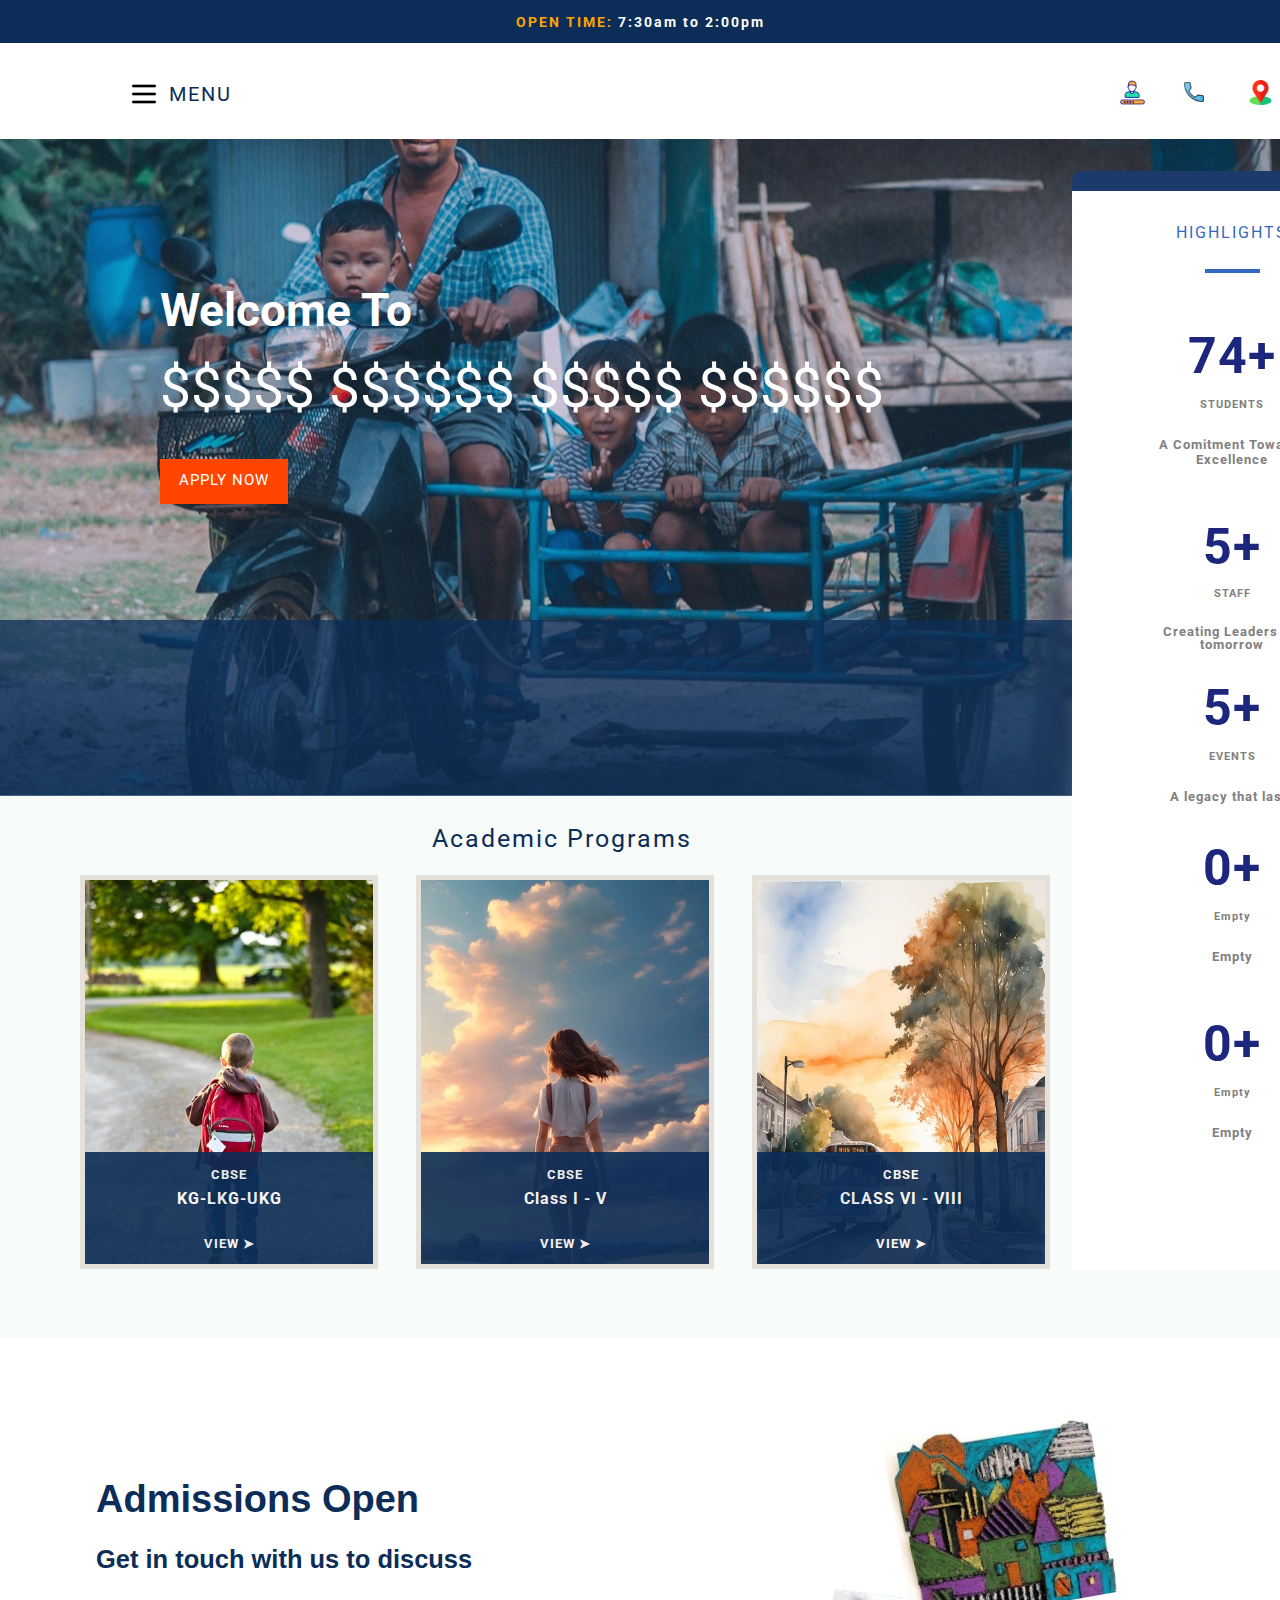
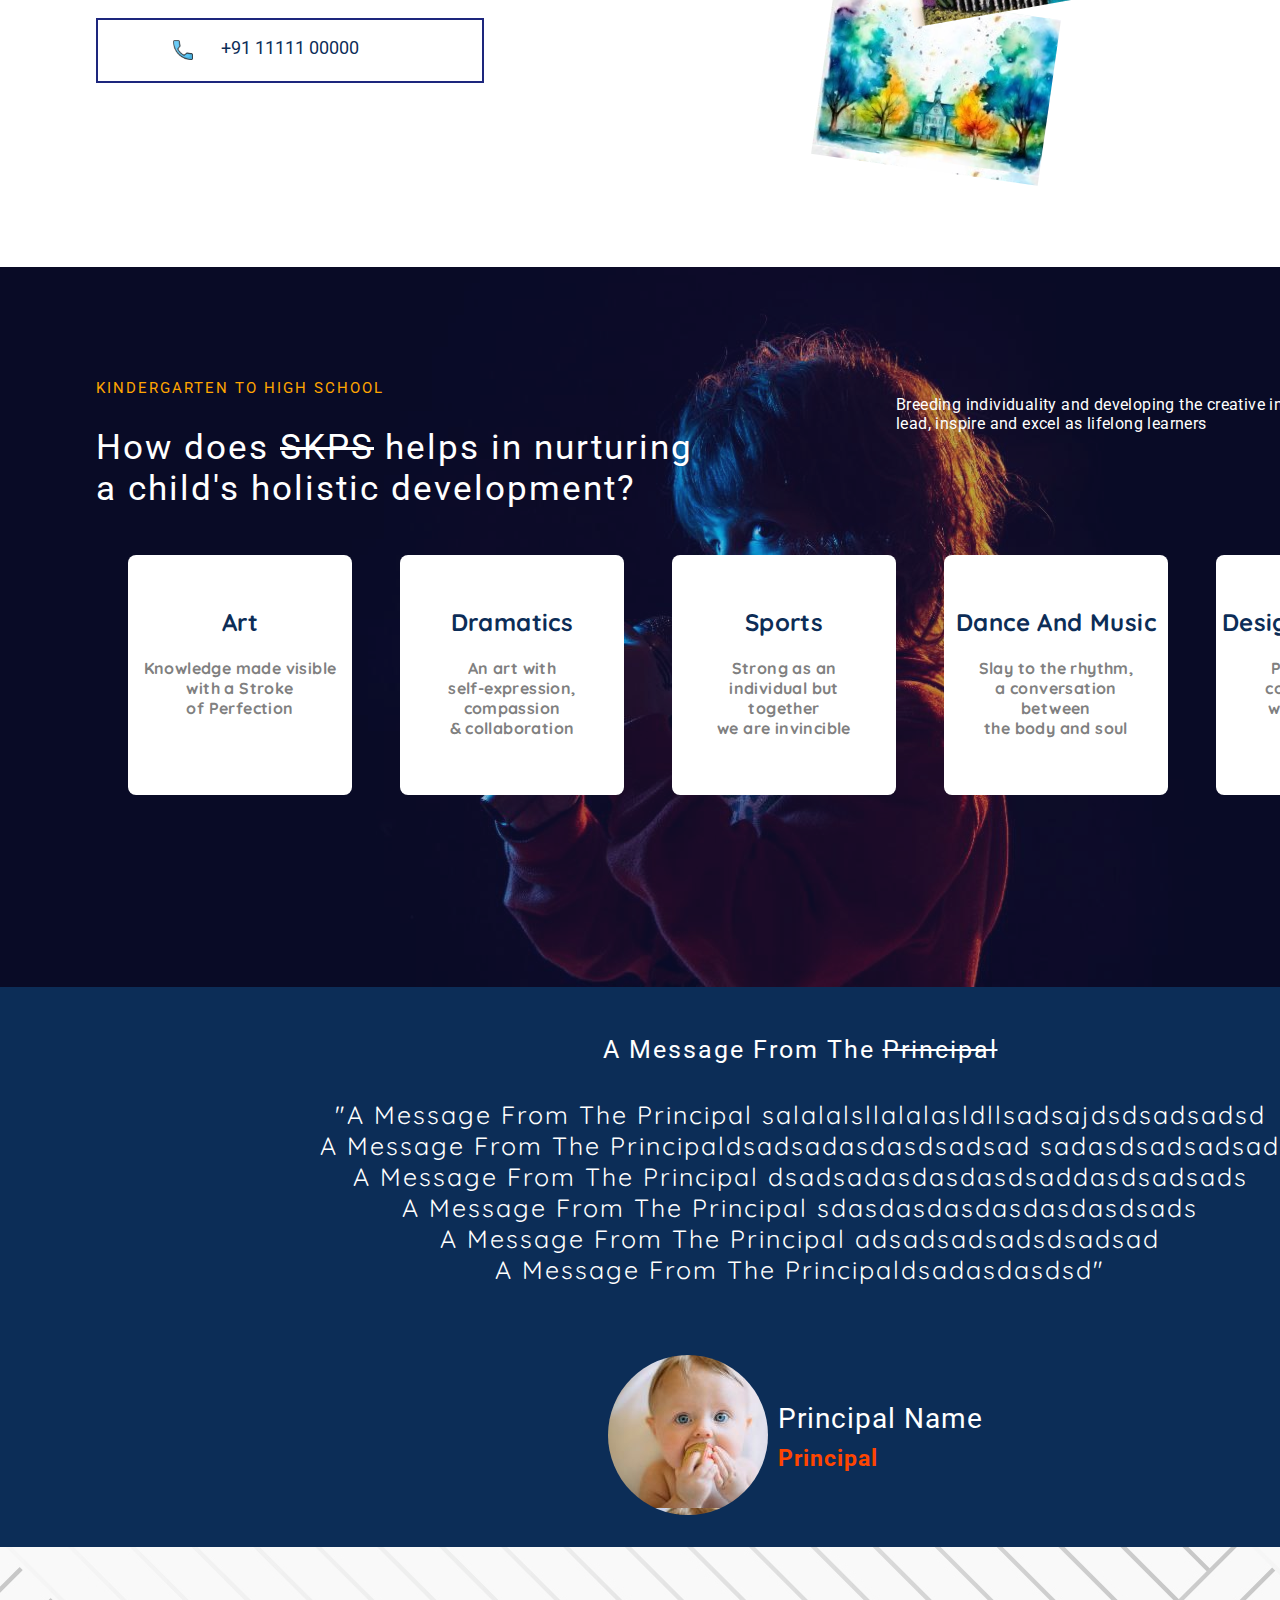
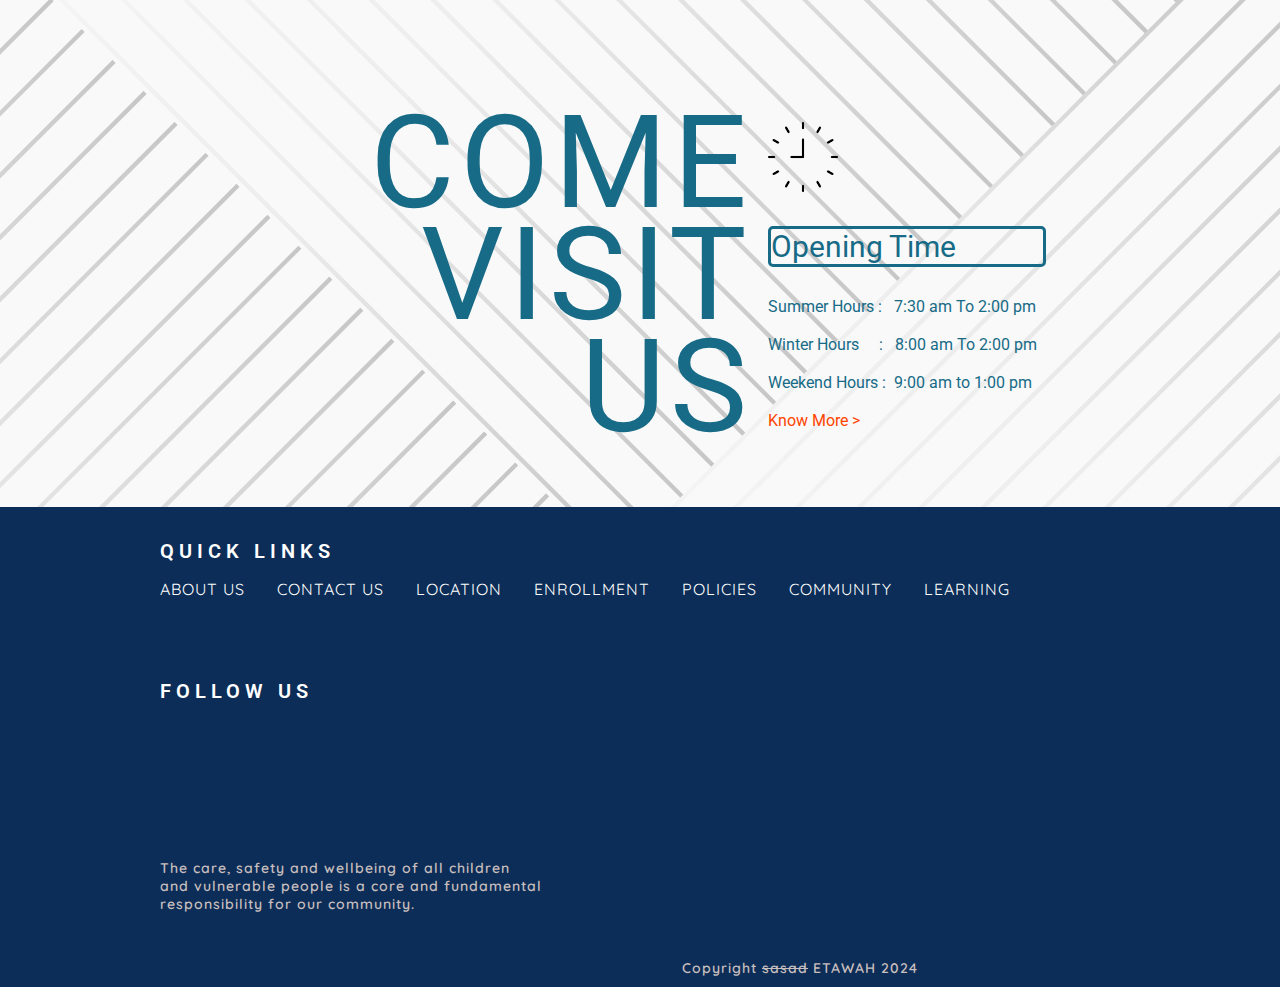
<file: index.html>
<!DOCTYPE html>
<html lang="en" dir="ltr">
  <head>
      <meta charset="utf-8">
      <meta name="viewport" content="width=device-width, initial-scale=1.0">
      <title>SHREE KRISHNA PUBLIC SCHOOL, ETAWAH</title>
        <link rel="stylesheet" href="styles.css">
        <link rel="stylesheet" href="">
        <link rel="stylesheet" href="">
        <link rel="stylesheet" href="">
        <link href="https://fonts.googleapis.com/css2?family=Roboto:wght@900&display=swap" rel="stylesheet">
        <link href="https://fonts.googleapis.com/css2?family=Quicksand:wght@300&display=swap" rel="stylesheet">
        <link href="https://fonts.googleapis.com/css?family=Open+Sans:300,300i,400,400i,600,600i,700,700i,800,800i" rel="stylesheet">
        <link rel="icon" href="images/favicon.ico">
</head>
<body>
  <div class="mainDiv">
      <div class="AllDiv">
          <div class="header-timings">
                <span class="openTime">OPEN TIME: </span><span> 7:30am to 2:00pm</span>
          </div>
                  <div class="tophead">
                        <div class="tophead2">
                          <img class="menuButtonIcon" src="images/1menu_button_icon.png">
                          <span class="menu"><a href="#">MENU</a></span>
                        </div>
                        <div class="tophead3">
                          <img class="menuButtonIconClose" src="images/1menu_button_close_icon.png">
                            <span class="close"><a href="#">CLOSE</a></span>
                        </div>
                        <div class="LoginIcon">
                          <a href="login.html"><img src="images/loginIcon.png" alt=""></a>
                        </div>
                        <div class="callIcon">
                          <a href="call.button"><img style="height: 20px;" src="images/callIcon.png" alt=""></a>
                        </div>
                        <div class="locationIcon">
                          <a href="location.map"><img style="height: 25px;" src="images/location_icon.png" alt=""></a>
                        </div>
                        <div class="SearchIcon">
                          <a href="search.html"><img style="height: 22px;" src="images/searchIcon.png" alt=""></a>
                        </div>
                  </div> 
                  <div class="menuDropdown"> 
                    <div class="BannerWelcomeFilter">                      
                    </div>
                    <div class="menuDropdown_container">
                              <div class="countPanelDiv">
                                <SPAN>HIGHLIGHTS</SPAN >
                                  <br>
                                  <br>
                                <hr style="width: 55px;background-color:#3468C0; height: 4px;border: 0;"/>
                              </div>
                              <div class="BannerWelcome">
                                <a href="#"><span class="applynow">APPLY NOW</span></a>
                                <span class="SKPSWelcome">
                                  <h5>Welcome To</h5>
                                  $$$$$ $$$$$$ $$$$$ $$$$$$
                                </span>
                              </div>
                             
                              <div class="bannerbottombgBar">
                              </div>
                              <div class="StudentCount">
                                <h1 style="font-size: 50px;" id="Studentcount">0</h1>
                                <h6 style="color: grey;">STUDENTS</h6>
                                <h5 style="color: grey;">A Comitment Towards Excellence</h5>
                              </div>
                              <div class="StaffCount">
                                <h1 style="font-size: 50px;" id="Staffcount">0</h1>
                                <h6 style="color: grey;">STAFF </h6>
                                <h5 style="color: grey;">Creating Leaders for tomorrow</h5>
                              </div>
                              <div class="EventsCount">
                                <h1  style="font-size: 50px;" id="Eventscount">0</h1>
                                <h6 style="color: grey;">EVENTS</h6>
                                <h5 style="color: grey;">A legacy that lasts</h5>
                              </div>
                              <div class="EmptyCount">
                                <h1  style="font-size: 50px;" id="Eventscount">0+</h1>
                                <h6 style="color: grey;">Empty</h6>
                                <h5 style="color: grey;">Empty</h5>
                              </div>
                              <div class="EmptyCount0">
                                <h1  style="font-size: 50px;" id="Eventscount">0+</h1>
                                <h6 style="color: grey;">Empty</h6>
                                <h5 style="color: grey;">Empty</h5>
                              </div>
                              <div id="headerInfo" class="">
                                    <div class="menuText">
                                        <ul id="menuText_list" class="">
                                          <li><a style="color: #720455;" href="#">ABOUT US &nbsp;&nbsp;&nbsp;&nbsp; I</a></li>
                                          <li><a href="#">CONTACT US</a></li>
                                          <li><a href="#">LOCATION</a></li>
                                          <li><a href="#">ENROLLMENT</a></li>
                                          <li><a href="#">POLICIES</a></li>
                                          <li><a href="#">COMMUNITY</a></li>
                                          <li><a href="#">LEARNING</a></li>
                                        </ul>
                                      </div>
                                      <div class="emptyBox">
                                        <div id="menuText_listBar"></div>
                                      </div>
                               </div>  
                    </div>
                  </div> 
                  <div class="OurCampus">
                    <div class="OurCampusChild">
                      <div class="OurCampusTab0">
                        <div class="KG_UKG">
                          <h5>CBSE</h5>
                          <h4>Class I - V</h4>
                          <a href="#"><br><h5>VIEW &#x27A4;</h5></a>
                        </div>
                        <img style="height: 28rem; width: 18rem; " src="images/aboutusimage2.jpg" alt="">
                      </div>
                      <div class="OurCampusTab1">
                        <div class="KG_UKG">
                          <h5>CBSE</h5>
                          <h4>CLASS VI - VIII</h4>
                          <a href="#"><br><h5>VIEW &#x27A4;</h5></a>
                        </div>
                        <img style="height: 28rem; width: 18rem; " src="images/aboutusimage3.jpg" alt="">

                      </div>
                      <div class="OurCampusTab2">
                        <div class="KG_UKG">
                          <h5>CBSE</h5>
                          <h4>KG-LKG-UKG</h4>
                          <a href="#"><br><h5>VIEW &#x27A4;</h5></a>
                        </div>
                        <img style="height: 28rem; width: 18rem; " src="images/aboutusimage1.jpg" alt="">
                      </div>
                      <div class="AcademyPrograms">
                        <span class="APText">Academic Programs</span>
                      </div>
                    </div>
                    </div>
                    <div class="GetInTouch">
                      
                      <div class="GetInTouchChild">
                        <div class="ArtShowCase2"></div>
                        <div class="ArtShowCase1"></div>
                        <span class="AdmissionOpen">Admissions Open
                        <h6>Get in touch with us to discuss</h6>
                        </span>
                        <div class="contactButton">
                          <a href="#">
                            <div class="contact_Link">
                              <img style="height: 20px;margin:3px 0 0 -3rem ;position: absolute;" src="images/callIcon.png" alt="">
                              +91 11111 00000
                            </div>
                          </a>
                        </div>
                      </div>
                    </div>
                    <div class="kgtohighschool">
                      <div class="kgtohighschoolFilter">
                      </div>
                      <div class="kgtohighschoolChild">
                        <span class="kgtohighschoolText1">KINDERGARTEN TO HIGH SCHOOL</span>
                        <span class="kgtohighschoolText2">How does <del>SKPS</del> helps in nurturing a child's holistic development?</span>
                        <span class="kgtohighschoolText3">Breeding individuality and developing the creative 
                          innovators of tomorrow to lead, inspire and excel as lifelong learners</span>
                        <div class="Art">
                          <h2>Art</h2>
                          <h4 style="color: grey;">Knowledge made visible <br> with a Stroke <br> of Perfection</h4>
                        </div>
                        <div class="Dramatics">
                          <h2>Dramatics</h2>
                          <h4 style="color: grey;">An art with <br> self-expression,<br> compassion <br>& collaboration</4>
                        </div>
                        <div class="Sports">
                          <h2>Sports</h2>
                          <h4 style="color: grey;">Strong as an <br>
                             individual but <br> together <br> we are invincible</h4>
                        </div>
                        <div class="DanceAndMusic">
                          <h2>Dance And Music</h2>
                          <h4 style="color: grey;">Slay to the rhythm,<br> a conversation <br> between <br> the body and soul</h4>
                        </div>
                        <div class="DesignAndMedia">
                          <h2>Design And Media</h2>
                          <h4 style="color: grey;">Power of pure <br>communication <br> without a word</h4>
                        </div>
                        <div class="MessageFromPrincipalBox"></div>
                        <span class="MessageFromPrincipal">A Message From The <del>Principal</del></span>
                        <span class="MessageFromPrincipal1">
                          "A Message From The Principal salalalsllalalasldllsadsajdsdsadsadsd <br>
                          A Message From The Principaldsadsadasdasdsadsad sadasdsadsadsad<br>
                          A Message From The Principal dsadsadasdasdasdsaddasdsadsads<br>
                          A Message From The Principal sdasdasdasdasdasdasdsads<br>
                          A Message From The Principal adsadsadsadsdsadsad<br>
                          A Message From The Principaldsadasdasdsd"</span>

                          <div class="PrincipalImage"></div>
                          <span class="PrincipalName">Principal Name
                            <h5 style="color: orangered;">Principal</h5>
                          </span>
                      </div>
                    </div>
                    <div class="ContactUsMain">
                      <div class="contact-info">
                        <span class="contactusvisitus">COME <br>VISIT <br>US</span>
                        <div class="contact-info-2">
                          <img style="height:70px;padding-top:17%;"src="images/clock.png" alt="">
                          <p style="COLOR:#176B87;border-radius: 5px;width: 17rem; border-style: solid; font-size:30px;">Opening Time</p>
                          <p class="container-10-address-text" >
                              Summer Hours :&nbsp&nbsp 7:30 am To 2:00 pm<br><br>
                              Winter Hours&nbsp&nbsp&nbsp&nbsp : &nbsp 8:00 am To 2:00 pm<br><br>
                              Weekend Hours : &nbsp9:00 am to 1:00 pm<br><br>
                              <a href="#">Know More ></a>
                          </p>  
                        </div>
                        </div>
                      </div>
                      <div class="QuickLinksBg">
                        <div class="QuickLinksDiv">
                          <span class="QuickLinkHeading">QUICK LINKS</span>
                          <ul class="QuickLinksList">
                            <li><a href="#">ABOUT US</a></li>
                            <li><a href="#">CONTACT US</a></li>
                            <li><a href="#">LOCATION</a></li>
                            <li><a href="#">ENROLLMENT</a></li>
                            <li><a href="#">POLICIES</a></li>
                            <li><a href="#">COMMUNITY</a></li>
                            <li><a href="#">LEARNING</a></li>
                          </ul>
                          <span class="FollowUsHeading">FOLLOW US</span>
                          <span class="BottomText1">The care, safety and wellbeing of all children 
                            <br> and vulnerable people is a core and fundamental 
                            <br> responsibility for our community.</span>
                          <!-- <span class="BottonText2">We acknowledge the Traditional Owners of the land 
                            <br>on which our College resides and pay our 
                            <br> respects to their Elders, past, present and future.</span> -->
                          <span class="CopyrightText">Copyright <del>sasad</del> ETAWAH 2024</span>
                        </div>
                      </div>
                    </div>
    </div>
</div>
 
  <!-- <div class="countdown-overlay"> 
    <div class="countdown-overlay-1"> 
          </div>
         <div class="countdown-overlay-2">
                 <h2 id="staffCount">11</h2>    Staff 
          </div> 
           <div class="countdown-overlay3">
                <h2 id="eventsCount">12</h2>  Events
          </div>  
 </div> -->
     
        <!-- <div class="countdown-overlay-2">
          hello
          </div> -->
                      <!-- <div class="menu-icon">
                          <nav>
                            <ul>
                              <li><a href="index.html">Home</a></li>
                              <li><a href="aboutus.html">About Us</a></li>
                              <li><a href="cfile.c" download>Gallery</a></li>
                              <li><a href="#">Facility</a></li>
                            </ul>
                          </nav>
                      </div> -->

  <!-- <div class="container-1">
    <div class="container-1-background">
      <div class="container-1-text">
      <h4 style="margin:0% 0% 0% 0%;color:orange;">  SCHOOL</h4>
      <h4 style="margin:0% 0% 0% 0%;">  ADMISSIONS</h4>
    <a href="#"> <h6 style="margin:0% 0% 0% 27%;font-size: 20px;">   OPEN NOW >></h6></a>
      </div>

    </div>

  </div>
<br>
<br>




<div class="container-3">
    <div class="container-3-text">

     WELCOME <br><br> TO <br><br>

      SHREE KRISHNA PUBLIC SCHOOL
    </div>
</div>

<div class="container-4">
    <div class="container-4-text">
      <p>
        Shree Krishna Public School was founded in 2020,SKPS Etawah is a co-educational English Medium School from class kg to class 8,
       <br>   it is located in etawah and is one of the best growing school that provides world class education.
      </p>
    </div>
</div>

<hr>

<div class="aboutus-in-homepage">
  <div class="aboutus-in-homepage-0">
  <div class="aboutus-in-homepage-text">
  We are one of the best places to Explore and Learn with Fun.
  </div>
</div>
</div>






<div class="container-5">
  <div class="nursury">
    <div class="nursury-div">
      <div class="nursury-div-text">
        <p class="nusury-heading">NURSURY</p>
        <h4>LKG-KG-UKG</h4>
        <p>Young minds are like newly formed galaxies,  full of energy , ready to streatch
        out and make their mark on the world. Here at SKPS Etawah we introduce them towards knowledge and teach them with joy.
      we promote learning by doing activities.</p>
      </div>
    </div>
  </div>
  <div class="primary">
    <div class="primary-div">
      <div class="primary-div-text">
        <p class="primary-heading">PRIMARY</p>
        <h4>CLASS 1 TO 5</h4>
        <p>Good values and brillient intelligence, a child is a gift of god, it is our duty to teach them good values
        teach them how to behave in a situation. Here at SKPS Etawah we teach them these values, along with proper base knowledge required for
      higher classes. </p>
      </div>
    </div>
    </div>
  <div class="juniors">
    <div class="juniors-div">
        <div class="juniors-div-text">
          <p class="juniors-heading">JUNIORS</p>
          <h4>CLASS 6 TO 8</h4>
          <p>Every child is born with great intelligence and a unique talent. Here at SKPS Etawah we introduce them
          towards different different fields of professions subjects and encourage them to look with in them their talents
        and interests. </p>
      </div>
    </div>
  </div>
</div> -->


<!--
<div class="contact-info">
  <div class="contact-info-1">
    <img style="height:60px;padding:5% 0% 0% 90%; "src="images/call.png" alt="">
  <P style="COLOR: grey; TEXT-align: left;padding:0% 0% 0% 67%;font-size:30px;"> Contact Us </P>
   <p style="color:black;"class="container-10-address-text" >  Address :    <a  href="https://goo.gl/maps/n99ehYQCZi5UV3zJ8">
          SKPS,Janta colony,Etawah, <br>&nbsp &nbsp &nbsp &nbsp&nbsp &nbsp &nbsp &nbsp&nbsp  U.P, India.
         </a><br><br>
         Tel&nbsp    &nbsp &nbsp &nbsp &nbsp    : &nbsp&nbsp&nbsp&nbsp&nbsp&nbsp&nbsp&nbsp&nbsp&nbsp&nbsp&nbsp&nbsp&nbsp <a  href="tel:7310660016">(+91) 73106 60016
         </a><br><br>
           E-mail  &nbsp&nbsp&nbsp: <a  href="mailto:skpsetawah.info@gmail.com">skpsetawah.info@gmail.com
           </a><br><br><br><br><br>
                <a style="padding-left:65%;"href="#">Know More ></a>
       </p>
  </div>
  <div class="contact-info-2">
<img style="height:50px;padding-top:8%;"src="images/clock.png" alt="">
<p style="COLOR:grey;font-size:30px;">Opening Time</p>
<p style="color:black;padding-left:0px;;"class="container-10-address-text" >
                  <br><a href="#">Summer Hours :&nbsp&nbsp 7:30 am To 2:00 pm</a>
<br><br>
                      <a href="#">Winter Hours&nbsp&nbsp&nbsp&nbsp : &nbsp 8:00 am To 2:00 pm</a>
<br>
<br>
                      <a href="#">Weekend Hours : &nbsp9:00 am to 1:00 pm</a>
<br><br><br><br><br>
                      <a href="#">Know More ></a>
</p>
  </div>

</div>

<div class="container-10" >
   <div class="container-10-follow-tab">
    <p style="color:Orange;padding:5% 0% 0% 0%;text-align:center;">FOLLOW US</p>

             <p class="container-10-follow-icons">
                &nbsp;<a href="#" class="fa fa-facebook">
        </a>&nbsp;
            <a href="#" class="fa fa-twitter">
              </a>&nbsp;&nbsp;
                <a href="#" class="fa fa-youtube">
                  </a>&nbsp;&nbsp;
                    <a href="#" class="fa fa-instagram"></a>
                  </p>

</div>

<div class="footer-copyright">
  copyright  © 2019-2022 Shree Krishna
    Public School.
      All rights reserved.

</div> -->

<script src="script.js"></script>
</body>

</html>
</file>
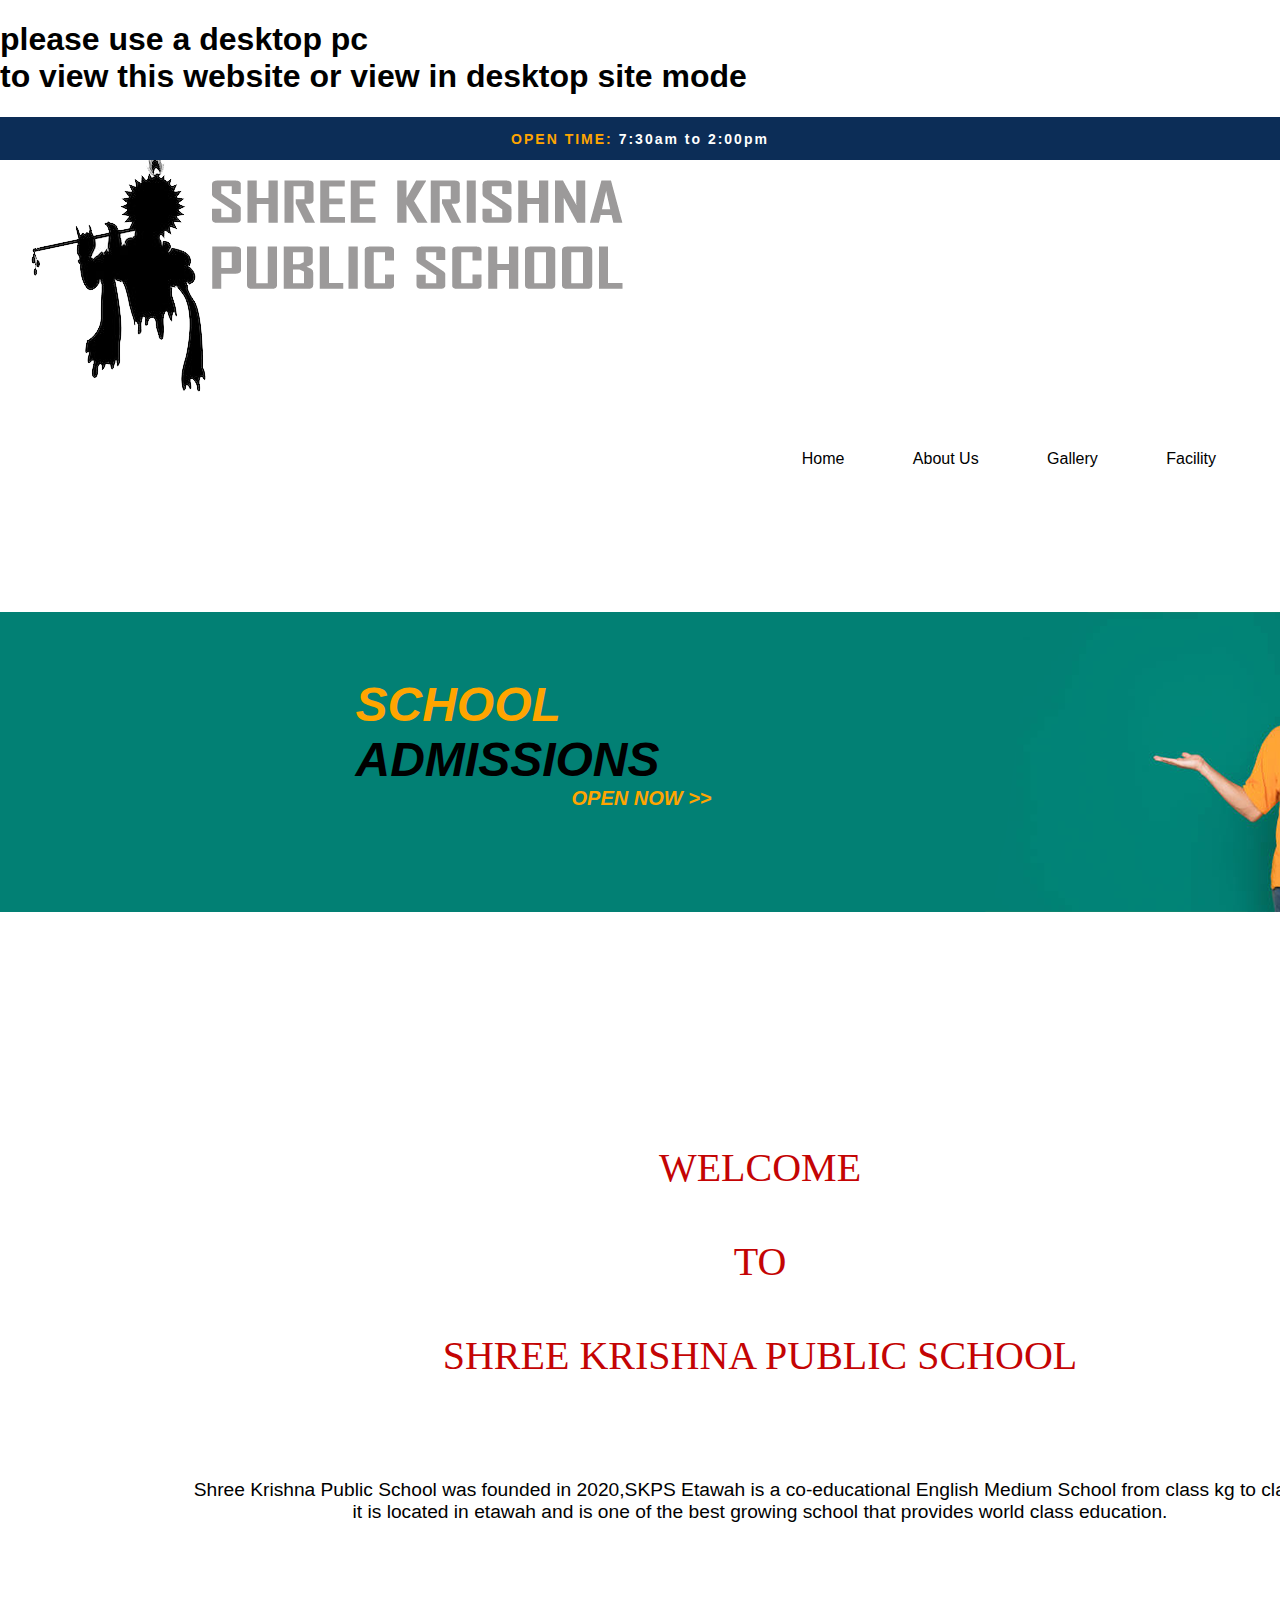
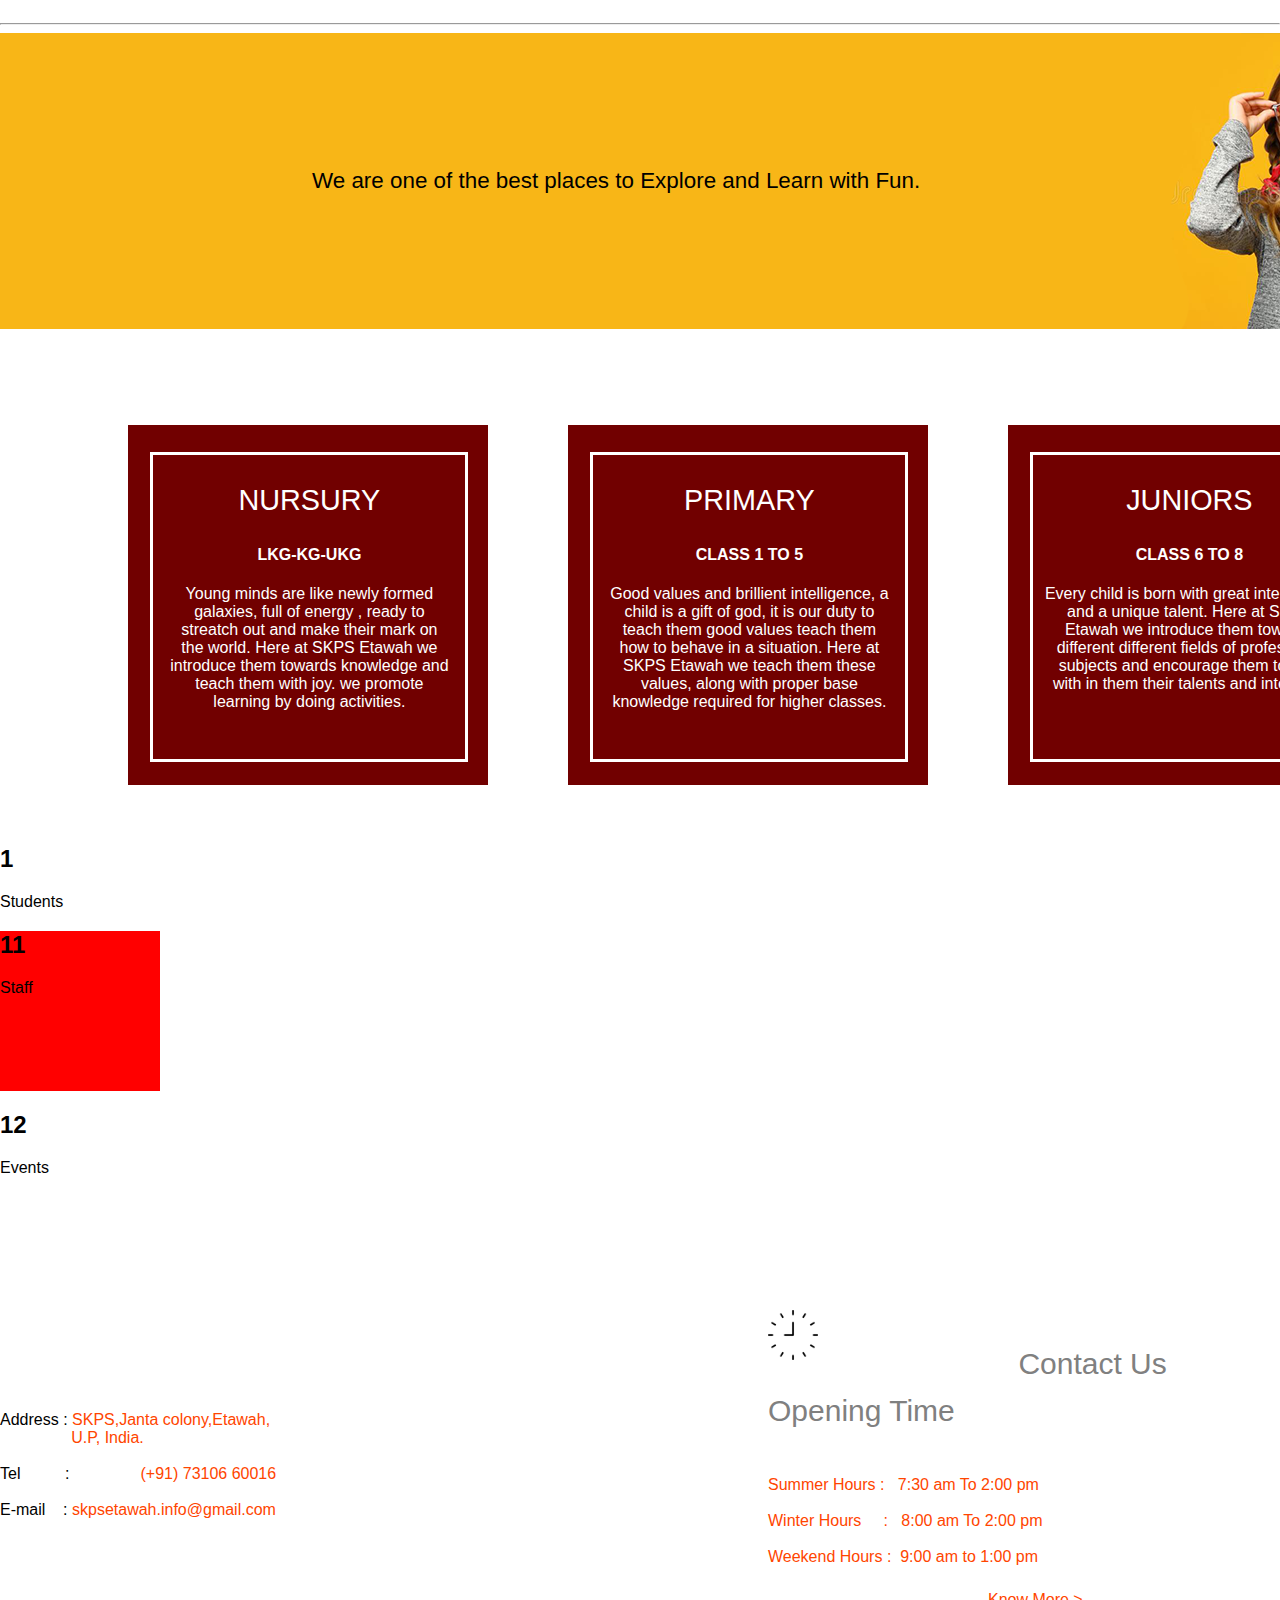
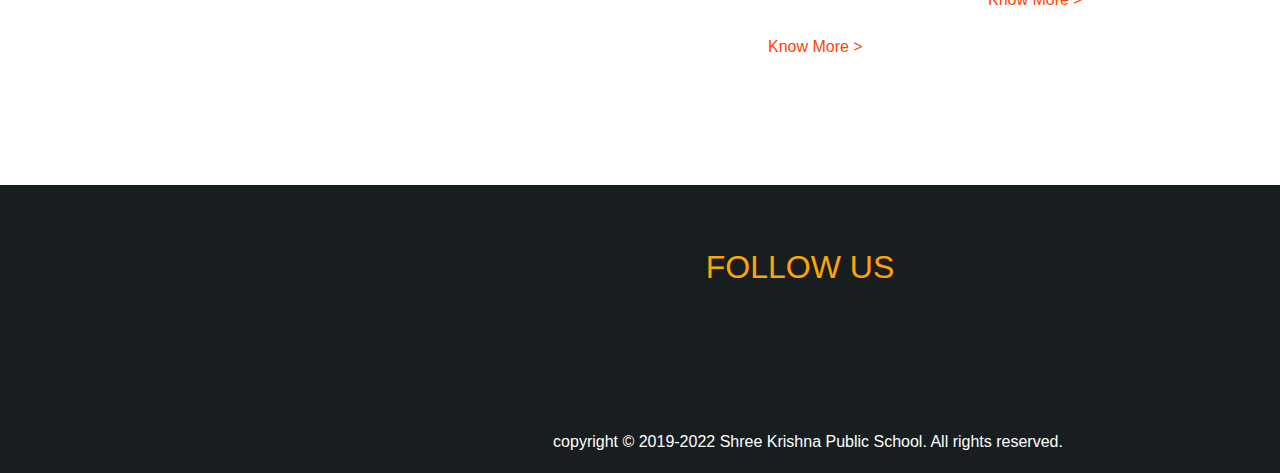
<file: ii.html>
<!DOCTYPE html>
<html lang="en" dir="ltr">
  <head>
    
      <meta charset="utf-8">
      <meta name="viewport" content="width=device-width, initial-scale=1.0">
      <title>SHREE KRISHNA PUBLIC SCHOOL, ETAWAH</title>
        <link rel="stylesheet" href="styles.css">
        <link rel="stylesheet" href="">
        <link rel="stylesheet" href="">
        <link rel="stylesheet" href="">
        <!-- <link href="https://fonts.googleapis.com/css2?family=Ultra&display=swap" rel="stylesheet">
        <link rel="icon" href="images/favicon.ico">
        <link rel="stylesheet" href="https://cdnjs.cloudflare.com/ajax/libs/font-awesome/4.7.0/css/font-awesome.min.css"> -->
</head>
<body>
  
    <h1 class="desktoponly">please use a desktop pc <br> to view this website
      or view in desktop site mode
    </h1>
<div class="header-timings">

  <div class="header-timings-text">

    <span style="color:orange;">OPEN TIME: </span><span> 7:30am to 2:00pm</span>
  </div>
</div>



<div class="top-header-container">
           <img class="logo-ad"src="images/shreekrishna1.png" alt="schoollogo">
  <div class="menu-icon">
      <nav>
        <ul>
          <li><a href="index.html">Home</a></li>
          <li><a href="aboutus.html">About Us</a></li>
          <li><a href="cfile.c" download>Gallery</a></li>
          <li><a href="#">Facility</a></li>
        </ul>
      </nav>
</div>
</div>


<div class="container-1">
  <div class="container-1-background">
    <div class="container-1-text">
    <h4 style="margin:0% 0% 0% 0%;color:orange;">  SCHOOL</h4>
    <h4 style="margin:0% 0% 0% 0%;">  ADMISSIONS</h4>
  <a href="#"> <h6 style="margin:0% 0% 0% 27%;font-size: 20px;">   OPEN NOW >></h6></a>
    </div>

  </div>

</div>
<br>
<br>




<div class="container-3">
    <div class="container-3-text">

     WELCOME <br><br> TO <br><br>

      SHREE KRISHNA PUBLIC SCHOOL
    </div>
</div>

<div class="container-4">
    <div class="container-4-text">
      <p>
        Shree Krishna Public School was founded in 2020,SKPS Etawah is a co-educational English Medium School from class kg to class 8,
       <br>   it is located in etawah and is one of the best growing school that provides world class education.
      </p>
    </div>
</div>

<hr>

<div class="aboutus-in-homepage">
  <div class="aboutus-in-homepage-0">
  <div class="aboutus-in-homepage-text">
  We are one of the best places to Explore and Learn with Fun.
  </div>
</div>
</div>






<div class="container-5">
  <div class="nursury">
    <div class="nursury-div">
      <div class="nursury-div-text">
        <p class="nusury-heading">NURSURY</p>
        <h4>LKG-KG-UKG</h4>
        <p>Young minds are like newly formed galaxies,  full of energy , ready to streatch
        out and make their mark on the world. Here at SKPS Etawah we introduce them towards knowledge and teach them with joy.
      we promote learning by doing activities.</p>
      </div>
    </div>
  </div>
  <div class="primary">
    <div class="primary-div">
      <div class="primary-div-text">
        <p class="primary-heading">PRIMARY</p>
        <h4>CLASS 1 TO 5</h4>
        <p>Good values and brillient intelligence, a child is a gift of god, it is our duty to teach them good values
        teach them how to behave in a situation. Here at SKPS Etawah we teach them these values, along with proper base knowledge required for
      higher classes. </p>
      </div>
    </div>
    </div>
  <div class="juniors">
    <div class="juniors-div">
        <div class="juniors-div-text">
          <p class="juniors-heading">JUNIORS</p>
          <h4>CLASS 6 TO 8</h4>
          <p>Every child is born with great intelligence and a unique talent. Here at SKPS Etawah we introduce them
          towards different different fields of professions subjects and encourage them to look with in them their talents
        and interests. </p>
      </div>
    </div>
  </div>
</div>
<div class="countdown-overlay">
  <div class="countdown-overlay-0">
  <div class="countdown-overlay-1">
    <h2 id="studentCount">1</h2>  Students
  </div>
  <div class="countdown-overlay-2">
  <h2 id="staffCount">11</h2>    Staff
  </div>
  <div class="countdown-overlay-3">
    <h2 id="eventsCount">12</h2>  Events
  </div>
</div>
</div>



<div class="contact-info">
  <div class="contact-info-1">
    <img style="height:60px;padding:5% 0% 0% 90%; "src="images/call.png" alt="">
  <P style="COLOR: grey; TEXT-align: left;padding:0% 0% 0% 67%;font-size:30px;"> Contact Us </P>
   <p style="color:black;"class="container-10-address-text" >  Address :    <a  href="https://goo.gl/maps/n99ehYQCZi5UV3zJ8">
          SKPS,Janta colony,Etawah, <br>&nbsp &nbsp &nbsp &nbsp&nbsp &nbsp &nbsp &nbsp&nbsp  U.P, India.
         </a><br><br>
         Tel&nbsp    &nbsp &nbsp &nbsp &nbsp    : &nbsp&nbsp&nbsp&nbsp&nbsp&nbsp&nbsp&nbsp&nbsp&nbsp&nbsp&nbsp&nbsp&nbsp <a  href="tel:7310660016">(+91) 73106 60016
         </a><br><br>
           E-mail  &nbsp&nbsp&nbsp: <a  href="mailto:skpsetawah.info@gmail.com">skpsetawah.info@gmail.com
           </a><br><br><br><br><br>
                <a style="padding-left:65%;"href="#">Know More ></a>
       </p>
  </div>
  <div class="contact-info-2">
<img style="height:50px;padding-top:8%;"src="images/clock.png" alt="">
<p style="COLOR:grey;font-size:30px;">Opening Time</p>
<p style="color:black;padding-left:0px;;"class="container-10-address-text" >
                  <br><a href="#">Summer Hours :&nbsp&nbsp 7:30 am To 2:00 pm</a>
<br><br>
                      <a href="#">Winter Hours&nbsp&nbsp&nbsp&nbsp : &nbsp 8:00 am To 2:00 pm</a>
<br>
<br>
                      <a href="#">Weekend Hours : &nbsp9:00 am to 1:00 pm</a>
<br><br><br><br><br>
                      <a href="#">Know More ></a>
</p>
  </div>

</div>

<div class="container-10" >
   <div class="container-10-follow-tab">
    <p style="color:Orange;padding:5% 0% 0% 0%;text-align:center;">FOLLOW US</p>

             <p class="container-10-follow-icons">
                &nbsp;<a href="#" class="fa fa-facebook">
        </a>&nbsp;
            <a href="#" class="fa fa-twitter">
              </a>&nbsp;&nbsp;
                <a href="#" class="fa fa-youtube">
                  </a>&nbsp;&nbsp;
                    <a href="#" class="fa fa-instagram"></a>
                  </p>

</div>

<div class="footer-copyright">
  copyright  © 2019-2022 Shree Krishna
    Public School.
      All rights reserved.

</div>
<script src="script.js"></script>
</body>

</html>
</file>
<file: styles.css>
body{
margin:0;
padding: 0;
background-color: white;
font-family: 'Roboto', sans-serif;
cursor:default;
overflow-x: hidden;
}
body a {
  text-decoration: none;
  color: #0C2D57;
  cursor: grab;
}
body a:hover {
  transition: .4s;
  color: #720455;
}

.mainDiv {
  margin: auto;
  align-items: center;
  display: flex;
  flex-direction: column;
  justify-content: space-around;
}
/* Top Timings Display CSS */
.AllDiv{
  display: flex;
  width: 100%;
  flex-direction: column;
  justify-content: space-around;
  align-items: center;
}
.header-timings{
  background-color: #0C2D57;
  letter-spacing: 2px;
  color: white;
  height: 1.8rem;
  width: 100%;
  padding-top: .9rem;
  text-align: center;
  font-weight: bolder;
  font-size: 14px;

}  .menuDropdown{
  height: 41rem;
  /* scale: 1; */
  z-index: 2;
  width: 100%;
  margin: auto;
  background-image: url('images/students_AIgen.jpg');
  display: flex;
  flex-direction: column;
  background-repeat: repeat;
  background-position: 40%;
}

.menuDropdown_container{
  height: 45rem;
  width: 100rem;
  overflow: visible;
  margin: auto ;
  /* background-color: red; */
  display: flex;
  z-index: 2;
  flex-direction: column;
  /* position: absolute; */
}

.menuText_list{
  animation: menuList;
  padding-top: 1rem;
  display: block;
  animation-duration: 1s;
  z-index: 2;
}
@keyframes menuList {
  
  0%{
    opacity: 0%;
    padding-top: 0rem;
  }
  100% {
    opacity: 100%;
    padding-top: 1rem;

  }
}
.menuText_list_ReverseNone{
  display: none;
}
.menuText_list_Reverse{
  animation: menuListReverse;
  padding-top: 1rem;
  animation-duration: 0.15s;
  opacity: 0%;
  z-index: 0;
  /* display: none; */
}

@keyframes menuListReverse {
  0%{
    opacity: 100%;
    padding-top: 3rem;
  }
  100% {
    opacity: 0%;
    display: none;
    padding-top: 0rem;

  }
}
.headerInfoJS {
  background-color: white;
  overflow: visible;
  width: 115rem;
  height: 41rem; 
  margin: 0 0 0 -10rem;
  position: absolute;
  z-index: 2; 
  animation-name: expand;
  animation-duration: 1.4s;
}
@keyframes expand{

  30%{
    height: 40.2rem;
  }
  0%{
    height: 0rem;
  }
}
.headerInfo {
  background-color: white;
  width: 115rem;
  height: 0rem; 
  margin: 0 0 0 -10rem;
  position: absolute;
  z-index: 0; 
  overflow: visible;
  animation-name: shrink;
  animation-duration: 1.4s;
} 
@keyframes shrink {
  0% {
    height: 30rem;
  }
  25%{
    height: .4rem;
  }
  100% {
    height: 0rem;
  }
} 


.tophead{
  height: 6rem;
  letter-spacing: 2px;
  width: 100rem;
  background-color: white;
  margin: auto;
  display: flex;
  justify-content: center;
  flex-direction: column;
}

.tophead2{
  height: 2rem;
  width: 0rem;
  text-align: center;
  justify-content: center;
  /* background-color: green; */
  position: absolute;  
}
.tophead3{
  height: 2rem;
  width: 0rem;
  position: absolute;
  text-align: center;
  justify-content: center;
  font-family: 'Roboto', sans-serif;
  /* background-color: orange; */
}
.LoginIcon{
  position: absolute;
  padding-top: .4rem;
  margin: 0 0 0 70rem;
}
.callIcon{
  position: absolute;
  padding-top: .4rem;
  margin: 0 0 0 74rem;
}
.LoginIcon img{
  height: 25px;
}
.locationIcon{
  position: absolute;
  padding-top: .4rem;
  margin: 0 0 0 78rem;
}
.SearchIcon{
  position: absolute;
  padding-top: .4rem;
  margin: 0 0 0 82.5rem;
  
}

.openTime{
  color: orange;
} 

.menu {
  cursor:grab;  width: 15rem;
  font-size: 20px;
  position: absolute;
  padding: 0.4rem 0 0 5rem;
  font-family: 'Roboto', sans-serif;
}
 .menuButtonIcon{
  height: 2rem;
  padding: .15rem 0rem 0rem 8rem ;
  position:absolute;
}
 .menuButtonIconClose{
  height: 2.2rem;
  padding: 0rem 0rem 0rem 8rem;
  position:absolute;
  display: none;
}

.close {
  cursor:grab;  width: 15rem;
  font-size: 20px;
  position: absolute;
  padding: 0.4rem 0 0 5.25rem;
  display: none;
}

.menuText{
  justify-content: left;
  text-align: left;
  letter-spacing: 2px;
  position: absolute;
  padding: 0rem 0 0 25rem;
  font-family: Open Sans,sans-serif;
  display: none;
}
.menuText ul li{
  font-size: 25px;
  display: flex;
  padding: 0rem 0rem .9rem 1rem;
  flex-direction: column;
  width: 20rem;
  z-index: 0;
  /* display: none; */
  /* background-color: red; */
  margin: auto;
  list-style: none;
}
#menuText_listBar{
  display: none;
  position: absolute;
  background-color: #720455;
  margin: 1.7rem 0 0 45rem;
}

.countPanelDiv{
  font-family: 'Roboto', sans-serif;
  letter-spacing: 2px;
  color: #3468C0;
  height: 65.4rem;
  width: 20rem;
  margin:2rem 0 0 67rem;
  background-color: white;
  border-top-left-radius: 10px;
  border-top-right-radius: 10px;
  border-top-color:#3468C0;
  border-width: 20px;
  text-align: center;
  padding: 2rem 0 0 0;
  border-top-style:inset ;
  position: absolute;
}

.StudentCount{
  color: #1D267D;
  line-height: 15px;
  font-family: 'Roboto', sans-serif;
  position: absolute;
  text-align: center;
  letter-spacing: 1px;
  width: 10rem;
  height: 10rem;
  margin: 11rem 0 0 72rem;
  /* background-color: #AAD7D9; */
}
.StaffCount{
  color: #1D267D;
  line-height: 13px;
  position: absolute;
  text-align: center;
  letter-spacing: 1px;
  font-family: 'Roboto', sans-serif;
  width: 10rem;
  height: 10rem;
  margin: 23rem 0 0 72rem;
  /* background-color: #AAD7D9; */
}
.EventsCount{
  color: #1D267D;
  line-height: 15px;
  position: absolute;
  text-align: center;
  letter-spacing: 1px;
  font-family: 'Roboto', sans-serif;
  width: 10rem;
  height: 10rem;
  margin: 33rem 0 0 72rem;
  /* background-color: #AAD7D9; */
}
.EmptyCount{
  color: #1D267D;
  line-height: 15px;
  position: absolute;
  text-align: center;
  letter-spacing: 1px;
  font-family: 'Roboto', sans-serif;
  width: 10rem;
  height: 10rem;
  margin: 43rem 0 0 72rem;
  /* background-color: #AAD7D9; */
}
.EmptyCount0{
  color: #1D267D;
  line-height: 15px;
  position: absolute;
  text-align: center;
  letter-spacing: 1px;
  font-family: 'Roboto', sans-serif;
  width: 10rem;
  height: 10rem;
  margin: 54rem 0 0 72rem;
  /* background-color: #AAD7D9; */
}
.BannerWelcome{
  margin: 6rem 0 0 10rem;
  color: white;
  line-height: 0rem;
  font-size: 55px;
  z-index: 2;
}
.applynow{
  position: absolute;
  letter-spacing: 1px;
  font-family: 'Roboto', sans-serif;
  height: 1.5rem;
  width: 8rem;
  background-color: orangered;
  margin: 14rem 0 0 0;
  padding-top: 1.3rem;
  color: white;
  text-align: center;
  font-size: 15PX;
  z-index: 2;
}
.applynow:hover{
  background-color: green;
  transition: .5s;
}
.bannerbottombgBar{
  position: relative;
  /* margin-left: 50rem; */
  height: 11rem;
  width: 180rem;
  background-color:#0C2D57;
  margin: 14.5rem 0 0 -40rem;
  opacity: 75%;
  /* padding-bottom: 5rem; */
  z-index: -1;
}
.BannerWelcomeFilter{
  position: absolute;
  width: 100%;
  height: 41rem;
  opacity: 20%;
  background-color:#1D267D;
}

.OurCampus{
  height: 34rem;
  width: 100%;
  background-color: #F7FCFA;
  margin: auto;
}
.OurCampusChild{
  height: 20rem;
  width: 100rem;
  background-color: #F7FCFA;
  margin: auto;
  display: flex;
  flex-direction: column;
  /* background-color: green; */
}
.AcademyPrograms{
  height: 2rem;
  position: absolute;
  /* background-color: red; */
  margin: 1.8rem 0 0 27rem;
  width: 20rem;
}

.OurCampusTab0{
  position: absolute;
  overflow: hidden;
  border-color: #E5E1DA;
  border-style: solid;
  border-width: 5px;
  margin: 5rem 0 0 26rem;
  height: 24rem;
  width: 18rem;
}
.OurCampusTab1{
  overflow: hidden;
  border-color: #E5E1DA;
  border-style: solid;
  border-width: 5px;
  position: absolute;
  margin: 5rem 0 0 47rem;
  height: 24rem;
  background-color: #ECF2FF;
  /* justify-content: center; */
  width: 18rem;
}
.OurCampusTab2{
  overflow: hidden;
  border-color: #E5E1DA;
  border-style: solid;
  border-width: 5px;
  position: absolute;
  height: 24rem;
  margin: 5rem 0 0 5rem;
  background-color: #ECF2FF;
  /* justify-content: center; */
  width: 18rem;
}
.KG_UKG{
  position: absolute;
  line-height: 1px;
  letter-spacing: 1px;
  margin: 17rem 0 0 0;
  width: 18rem;
  height: 7rem;
  opacity: 90%;
  color: white;
  text-align: center;
  /* padding-top: 1rem; */
  background-color: #0C2D57;
}
.KG_UKG a{
  color: white;
}
.KG_UKG a:hover{
  color: orangered;
}

.APText{
  letter-spacing: 2px;
  font-size: 25px;
  font-family: 'Roboto',sans-serif;
  color: #0C2D57;
} 
.GetInTouch{
  margin: auto;
  width: 100%;
  height: 33rem;
  background-repeat:no-repeat;
  background-position: 91%;
  background-color: white;
  /* background-image: url(images/seamlessDotted.png); */
  background-position: 30%;
  /* background-color: red; */
}
.GetInTouchChild{
  height: 35rem;
  width: 100rem;
  /* background-color: grey; */
  margin: auto;
  display: flex;
  flex-direction: column;
}
.AdmissionOpen{
  font-size: 38px;
  font-family: 'Montserrat',sans-serif;
  color:#0C2D57;
  font-weight:bold;
  line-height: .0px;
  margin: 10rem 0 0 6rem;
  /* background-color: white; */
}
.ArtShowCase1{
  position: absolute;
  height: 12rem;
  /* background-color: red; */
  width: 13rem;
  background-image: url(images/abstractArt1_1.jpg);
  margin: 5rem 0 0 56rem;
  rotate: -10deg;
}
.ArtShowCase2{
  position: absolute;
  height: 9.5rem;
  /* background-color: red; */
  width: 13rem;
  background-image: url(images/abstractArt3_1.jpg);
  margin: 17rem 0 0 52rem;
  scale: 1.1;
  rotate: 8deg;
}
.contactButton{
  height: 2.7rem;
  width: 24rem;
  font-size: 18px;
  margin: 0 0 0 6rem;
  /* background-color: red; */
}
.contact_Link{
  height: 2.7rem;
  width: 24rem;
  font-size: 18px;
  border-style: solid;
  border-width: 2px;
  border-color:#1D267D;
  text-align: center;
  padding-top: 1.1rem;
  /* background-color: red; */
}

.contact_Link:hover{
  transition: .4s;
  color: white;
  background-color:#0C2D57;
}

.kgtohighschool{
  width: 100%;
  margin: auto;
  background-image: url(images/footballBanner.jpg);
  height: 45rem;
  background-color: #3468C0;
  display: flex;
  flex-direction: column;
}
.kgtohighschoolFilter{
  width: 100%;
  margin: auto;
  position: absolute;
  opacity: 30%;
  /* background-image: url(images/footballBanner.jpg); */
  height: 45rem;
  background-color:#1D267D;
}
.kgtohighschoolChild{
  display: flex;
  flex-direction: column;
  color: white;
  margin: auto;
  height: 45rem;
  width: 100rem;
  z-index: 1;
  /* background-color: orangered; */
}
.kgtohighschoolText1{
  letter-spacing: 2px;
  font-size: 15px;
  color: orange;
  position: absolute;
  margin:7rem 0 0 6rem;
}
.kgtohighschoolText2{
  letter-spacing: 2px;
  width: 38rem;
  font-size: 35px;
  color: white;
  position: absolute;
  margin:10rem 0 0 6rem;
}
.kgtohighschoolText3{
  letter-spacing: .4px;
  width: 36rem;
  font-size: 16px;
  color: white;
  position: absolute;
  margin:8rem 0 0 56rem;
}
.MessageFromPrincipalBox{
  position: absolute;
  font-family: 'Quicksand',sans-serif;
  height: 35rem;
  width: 500rem;
  background-color:#0C2D57;
  margin: 45rem 0 0 -200rem;
}

.MessageFromPrincipal{
  letter-spacing: 2px;
  font-family: 'Roboto',sans-serif;
  font-size: 25px;
  color: white;
  position: absolute;
  align-self: center;
  margin:48rem 0 0 0rem;
}
.MessageFromPrincipal1{
  letter-spacing: 2px;
  font-family: 'Quicksand',sans-serif;
  font-size: 25px;
  color: white;
  position: absolute;
  align-self: center;
  text-align: center;
  margin:52rem 0 0 0rem;
}
.PrincipalImage{
  position: absolute;
  background-image: url(images/PrincipalImage.jpg);
  border-radius: 250%;
  height: 10rem;
  width: 10rem;
  background-color: white;
  margin: 68rem 0 0 38rem;
}
.PrincipalName{
  letter-spacing: 1px;
  line-height: 0%;
  font-family: 'Roboto',sans-serif;
  font-size: 28px;
  color: white;
  position: absolute;
  align-self: center;
  text-align: left;
  margin:72rem 0 0 10rem;
}
.Art{
  position: absolute;
  text-align:center;
  letter-spacing: .4px;
  font-family: 'Quicksand',sans-serif;
  padding: 2rem 0rem 0 0rem;
  color:#0C2D57;
  border-radius: 8px;
  height: 13rem;
  width: 14rem;
  background-color: white;
  margin: 18rem 0 0 8rem;
}
.Dramatics{
  position: absolute;
  text-align:center;
  letter-spacing: .4px;
  font-family: 'Quicksand',sans-serif;
  padding: 2rem 0rem 0 0rem;
  color:#0C2D57;
  border-radius: 8px;
  height: 13rem;
  width: 14rem;
  background-color: white;
  margin: 18rem 0 0 25rem;
}
.Sports{
  position: absolute;
  text-align:center;
  letter-spacing: .4px;
  font-family: 'Quicksand',sans-serif;
  padding: 2rem 0rem 0 0rem;
  color:#0C2D57;
  border-radius: 8px;
  height: 13rem;
  width: 14rem;
  background-color: white;
  margin: 18rem 0 0 42rem;
}
.DanceAndMusic{
  position: absolute;
  text-align:center;
  letter-spacing: .4px;
  font-family: 'Quicksand',sans-serif;
  padding: 2rem 0rem 0 0rem;
  color:#0C2D57;
  border-radius: 8px;
  height: 13rem;
  width: 14rem;
  background-color: white;
  margin: 18rem 0 0 59rem;
}
.DesignAndMedia{
  position: absolute;
  text-align:center;
  letter-spacing: .4px;
  font-family: 'Quicksand',sans-serif;
  padding: 2rem 0rem 0 0rem;
  color:#0C2D57;
  border-radius: 8px;
  height: 13rem;
  width: 14rem;
  background-color: white;
  margin: 18rem 0 0 76rem;
}
.ContactUsMain{
  width: 100%;
  margin: auto;
  margin-top: 35rem;
  height: 35rem;
  background-color:white;
  background-image: url(images/seamlesspatternbg.jpg);
}

.contact-info{
  height: 38rem;
  display: flex;
  flex-direction:column;
  margin: auto;
  width: 95rem;
}

.contact-info-2{
  height: 26rem;
  position:absolute;
  width: 29rem;
  background-color:transparent;
  border-color: grey;
  /* border-style: solid;  */
  margin: 6rem 0 0 48rem;
  border-width:  0rem 0.05rem 0.05rem 0rem ;
}
.contactusvisitus{
  letter-spacing: 5px;
  line-height: 7rem;
  font-size: 130px;
  color: #176B87;
  text-align: right;
  margin:10rem 48rem 0 0;
}
/*                                                     A D D R E S S     T A B*/
.container-10-address-tab{
  width: 20%;
  height: 250px;
}
.container-10-address-heading{
  padding-top: 6%;
  text-align: left;
  font-size: 120%;
  color:#0C2D57;
  padding-left: 20%;
}
.container-10-address-text{
  text-align: left;
  font-size: 100%;
  color:#176B87;
  /* border-radius: 1%;
  border-width: 2px;
  border-style: solid; */

}
.container-10-address-text a{
  color:orangered;
}
.container-10-address-text a:hover{
  color: olivedrab;
  cursor: pointer;
}
.QuickLinksBg{
  background-color:#0C2D57;
  height: 30rem;
  width: 100%;
}
.QuickLinksDiv{
  height: 20rem;
  width: 100rem;
  display: flex;
  flex-direction: column;
  /* background-color: green; */
  margin: auto;
}
.QuickLinkHeading{
  color: white;
  letter-spacing: 5px;
  margin: 2rem 0 0 10rem;
  font-size: 20px;
  font-weight: 600;
}
.QuickLinksList{
  display: flex;
  flex-direction: row;
  letter-spacing: 1px;
  font-family: 'Quicksand',sans-serif;
  color: white;
  list-style: none;
  padding-left: 8rem;
  
}
.QuickLinksList a{
  color: white;
}
.QuickLinksList a:hover{
  font-weight: 600;
  transition: 0s;
  color: white;
}
.QuickLinksList li{
  color: white;
  padding-left: 2rem;
}
.FollowUsHeading{
  color: white;
  letter-spacing: 5px;
  margin: 4rem 0 0 10rem;
  font-size: 20px;
  font-weight: 600;
}
.BottomText1{
  font-family: 'Quicksand',sans-serif;
  color: rgb(199, 190, 190);
  position: absolute;
  letter-spacing: 1px;
  margin: 22rem 0 0 10rem;
  font-size: 14px;
  font-weight: 600;
}
.CopyrightText{
  font-family: 'Quicksand',sans-serif;
  text-align: center;
  color: rgb(199, 190, 190);
  /* position: absolute; */
  letter-spacing: 1px;
  margin: 16rem;
  font-size: 14px;
  font-weight: 600;
}
.BottonText2{
  color: white;
  position: absolute;
  letter-spacing: 1px;
  margin: 20rem 0 0 10rem;
  font-size: 14px;
  font-weight: 600;
}






/* .expandedHeader 
  background-color: #F5EEE6;
  height: 46rem; */
  /* 










.home {
  height: 1rem;
  width: 10rem;
  background-color: white;
  padding-top: 0rem;
  display:flex;
  justify-content: center;
  margin:0rem 0 0 20rem;
}


.countdown-overlay{
  background-color: #2eafe8;
  display: flex;
  height: 50rem;
  width: 100rem;
  margin: auto;
  position:absolute;
  justify-content:center;
  align-items: center;
  text-align: center;
  z-index: 0;
  padding-top: 9rem;
}

/* .countdown-overlay-1{
  position: absolute;
  display: flex;
  width: 15rem;
  height: 8rem;
  border-style:inherit;
  border-radius: 1rem;
  border-style: none none groove none;
  border-color: grey;
  margin-left: 21rem;
  text-align: center;
  font-size: 1.1rem;
  color: #b6fff8; 

  z-index: 2;
} */
.countdown-overlay-2{
  background-color: red;
  height: 10rem;
  width: 10rem;
  z-index: 0;
}
/* .countdown-overlay-2{
  position: absolute;
  float: left;
  width: 15rem;
  height: 8rem;
  border-style:inherit;
  border-style: none none groove none;
  border-radius: 1rem;
  border-color: grey;
  margin-left: 3rem;
  text-align: center;
  font-size: 1.1rem;
  color: #b6fff8;
  /* margin-top: 3rem; */
  /* padding-bottom: 0rem;
  padding-top: 0rem;
  z-index: 1; */
/* }
.countdown-overlay-3{
  float: left;
  width: 15rem;
  height:8rem;
  border-style:inherit;
  border-style: none none groove none;
  border-color: grey;
  border-radius: 1rem;
  margin-left: 3rem;
  text-align: center;
  font-size: 1.1rem;
  color: #b6fff8;
  /* margin-top: 3rem; */
  /* padding-top: 0rem;
  z-index: 1;
} */




















nav{
  flex: 1;
  text-align: right;
}

nav ul li {
  list-style: none;
  display: inline-block;
  margin-right: 4rem;
  margin-top: 1.5rem;
}

nav ul li a{
  text-decoration: none;
  color: black;
  cursor: pointer;
}

nav ul li a:hover{
  color: orange;
}
.active{
  font-weight: bolder;
}

.container-1{
    height: 25rem;
    width: 101rem;
    text-align: center;
    display: flex;
    margin-left: 0rem;
    padding-top: 8rem;
}

.container-1-background{
  width:101rem;
  background-image: url("images/aboutusimage.png");
  background-repeat: no-repeat;
  height: 29rem;

}


.container-1-text{
  height: 14rem;
  width: 50rem;
  font-size: 3rem;
  padding: 4% 0% 0% 22%;
  text-align: left;
  font-style: italic;
  text-decoration: none;
}
.container-1-text a{
  text-decoration: none;
  color: orange;
  animation-name: glow;
  animation-duration: .1s;
  animation-iteration-count: infinite;
  animation-direction: alternate-reverse;
}
@keyframes glow{
  from{
    color: orange;
  }
  to{
    color:red;
  }
}

  to{
    color:black;
  }

.container-1-text a:hover{
  color: grey;
}



.hr-design{
  border-style: none;
  border-top: dotted;
  border-color: GREY;
  width:50px;
  border-width: 7px;
}

.aboutus-in-homepage{
  background-image: url("images/bckg.png");
  height: 18.5rem;
  background-repeat: no-repeat;
  background-color: #f8b617;
  width: 101rem;
  animation-name: slides;
  animation-duration: 15s;
  animation-iteration-count:infinite;
  animation-direction:alternate-reverse;
}
@keyframes slides{

  100%{
    background-image: url("images/bckg.png");
    background-color:#f8b617 ;

  }
  60%{
    background-image: url("images/bckg.png");
    background-color:#f8b617 ;

  }

  
  40%{
    background-image: url("images/aboutusimage3.png");
    background-color: white;
  }
  0%{
    background-image: url("images/aboutusimage3.png");
    background-color: white;
  }
}
.aboutus-in-homepage-0{
    height: 18rem;
    float: left;
    width: 65rem;
}
.aboutus-in-homepage-text{
  padding-left: 30%;
  padding-top: 13%;
  font-size: 1.4rem;
}
.aboutus-in-homepage-1{
  height: 300px;
  display: flex;
  background-repeat: no-repeat;
  background-color: white;
  width: 100%;
}
.aboutus-in-homepage-2{
  background-color: white;
  height: 400px;
  width: 100%;
}
.aboutus-in-homepage-3{
  height: 350px;
  width: 300px;
  float:left;
  margin: 4% 0% 0% 3%;

}
.aboutus-in-homepage-4{
  height: 350px;
  width: 300px;
  float: left;
  margin: 4% 0% 0% 7%;
}



.container-3{
  align-items:center;
  margin:6rem 0rem 0rem 0rem;
  width: 95rem;
}
.container-3-text{
  text-align: center;
  width: 95rem;
  font-family: 'Ultra', serif;
  color: #C40404;
  font-size: 2.5rem;
}



.container-4{
  align-items:center;
  margin:100px 0px;
  width: 100%;
}

.container-4-text{
  text-align: center;
  width: 95rem;
  font-size: 1.2rem;
}

.container-5{
  align-items:center;
  margin:6rem 0rem 0rem 0rem ;
  width: 95rem;
  height: 25rem;
  text-align: center;
}


.nursury{
  float: left;
  height: 22.5rem;
  margin-left:8rem;
  width: 22.5rem;
  background-color: #710000 ;
}
.nursury-div{
  border-style: solid;
  border: .1rem .1rem .1rem .1rem;
  border-color: white;
  height: 19rem;
  margin-top: 1.7rem;
  margin-left: 1.4rem;
  width:19.5rem;

}
.nusury-heading{
  font-size: 1.8rem;
    text-align: center;
}
.nursury-div-text{
  color: white;
  padding: 0rem 1rem 0rem 1rem;
}
.primary{
  float: left;
  height: 22.5rem;
  margin-left:5rem;
  width: 22.5rem;
  background-color: #710000 ;
}
.primary-div{
  border-style: solid;
  border: .1rem .1rem .1rem .1rem;
  border-color: white;
  height: 19rem;
  margin-top:1.7rem;
  margin-left: 1.4rem;
  width:19.5rem;
}
.primary-heading{
  font-size: 1.8rem;
    text-align: center;
}
.primary-div-text{
  color: white;
  padding: 0rem 1rem 0rem 1rem;
}
.juniors{
  float: left;
  height: 22.5rem;
  margin-left:5rem;
  width: 22.5rem;
  background-color: #710000 ;
}
.juniors-div{
  border-style: solid;
  border: .1rem .1rem .1rem .1rem;
  border-color: white;
  height: 19rem;
  margin-top: 1.7rem;
  margin-left: 1.4rem;
  width:19.5rem;
}
.juniors-div-text{
  color: white;
  padding: 0rem .7rem 0rem .7rem;
}
.juniors-heading{
  text-align: center;
  font-size: 1.8rem;
}




.container-10{
  height: 18rem;
  width: 101rem;
  background-color: #181e1f ;
  padding-left: 0rem;
  padding-right: 0rem;
  text-align: center;
}

.container-10-inside-box{
  width: 95rem;
  height: 15rem;
  margin: 0rem auto 0rem auto;
}


















/*                                                     F O L L O W   T A B    */
.container-10-follow-tab{
  width: 40rem;
  height: 15.5rem;
  float: left;
  padding-left: 30rem;
  padding-right: 30rem;
  font-size: 2rem ;
}


.footer-copyright{
  background-color: #181e1f;
  color: white;
  text-align: center;
  padding-bottom: 0rem;
}








/*                                               S O C I A L      I C O N S   */

.fa {
  padding: 30px;
  font-size: 60%;
  width: 40px;
  text-align: center;
  text-decoration: none;
  border-radius: 40%;
}
.fa-facebook{
  background: transparent;
 color: white;
}
.fa-twitter {
  background: transparent;
  color: white;
}
.fa-youtube {
  background: transparent;
  color: white;
}
.fa-instagram {
  background: transparent;
  color: white;
}
</file>
